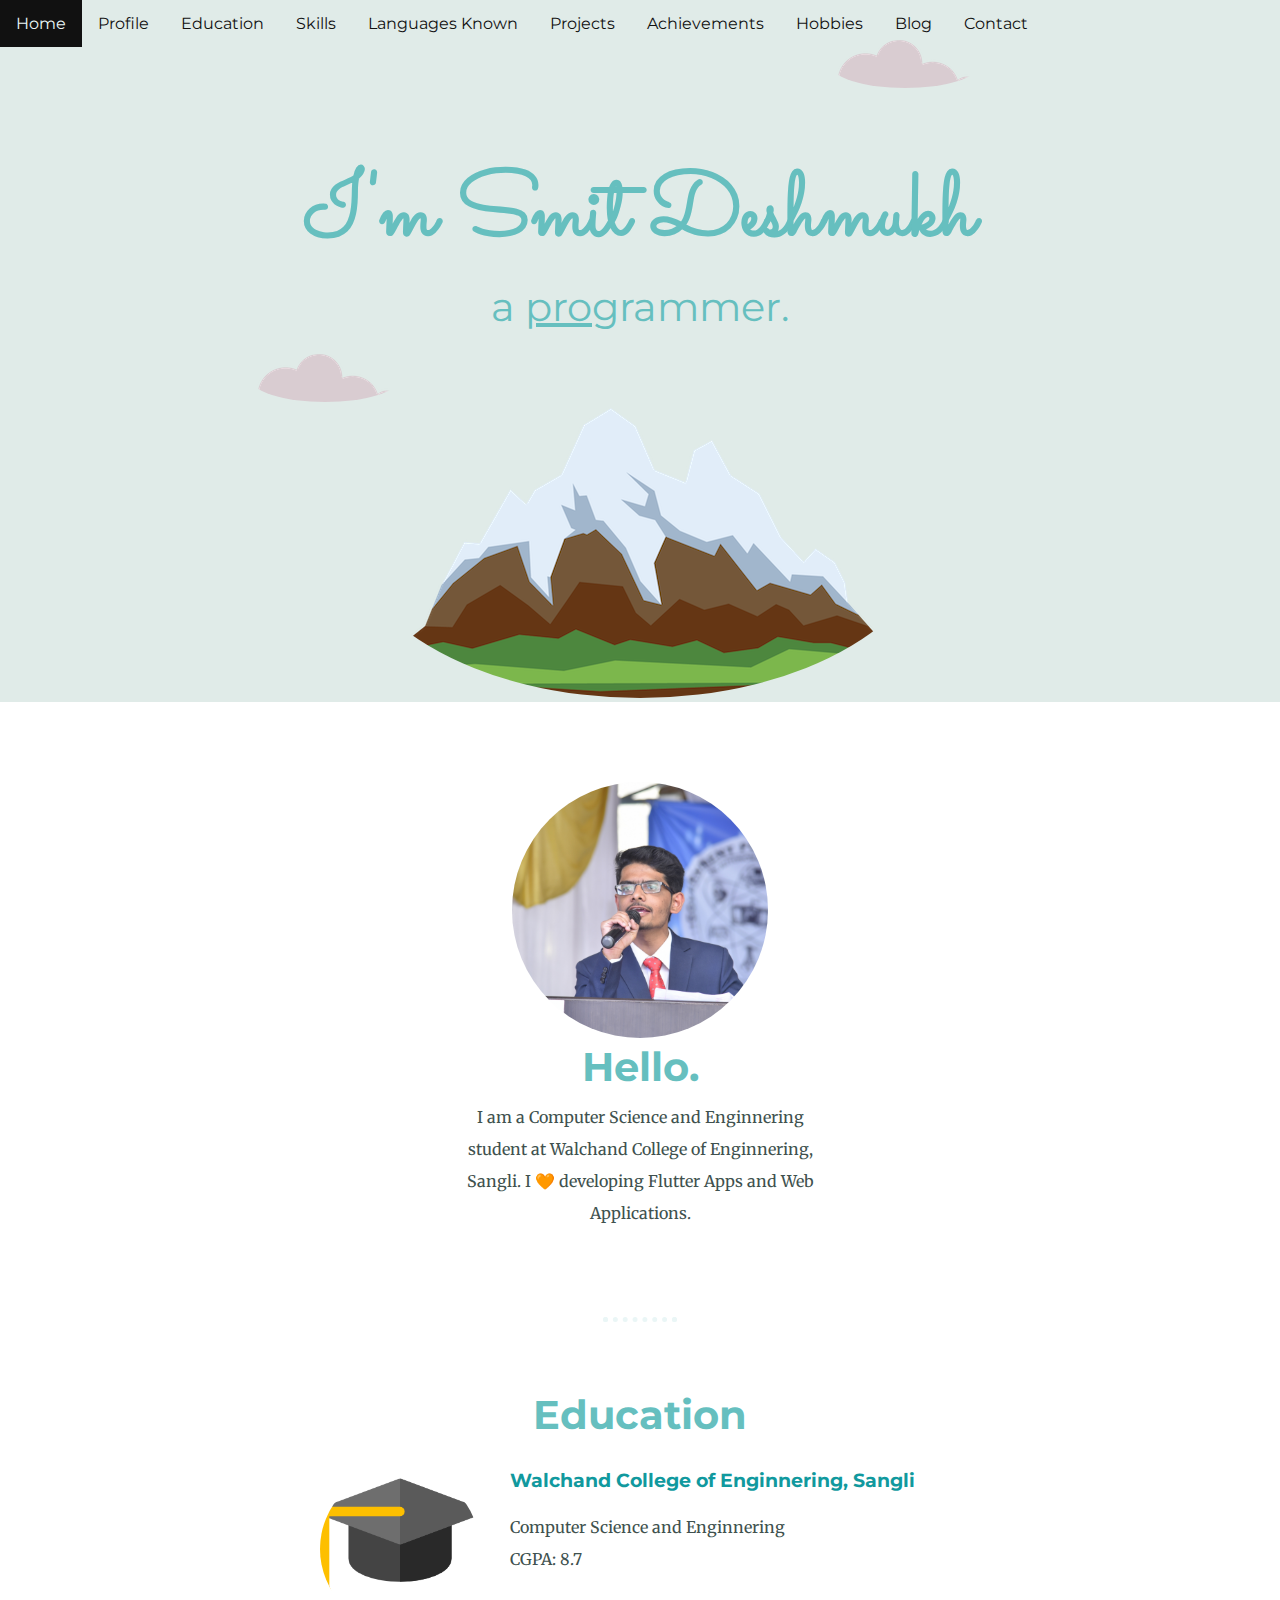
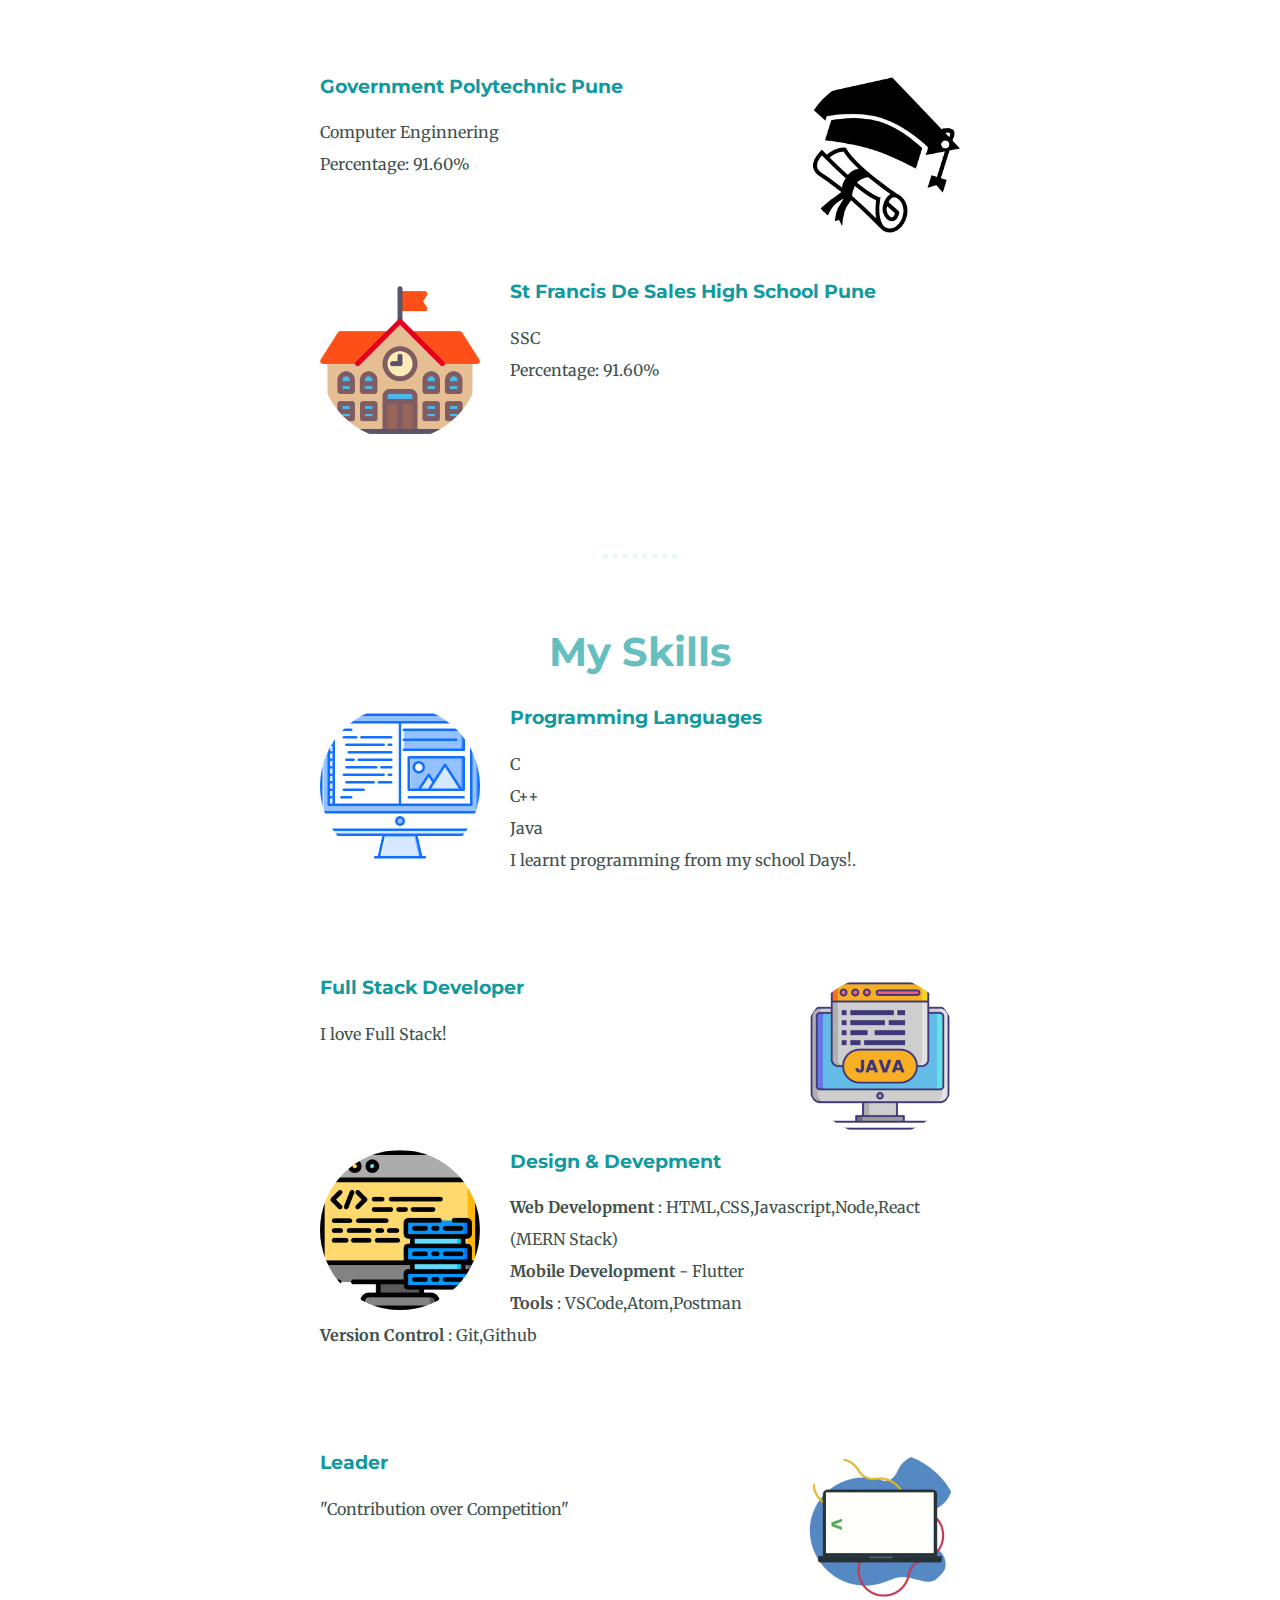
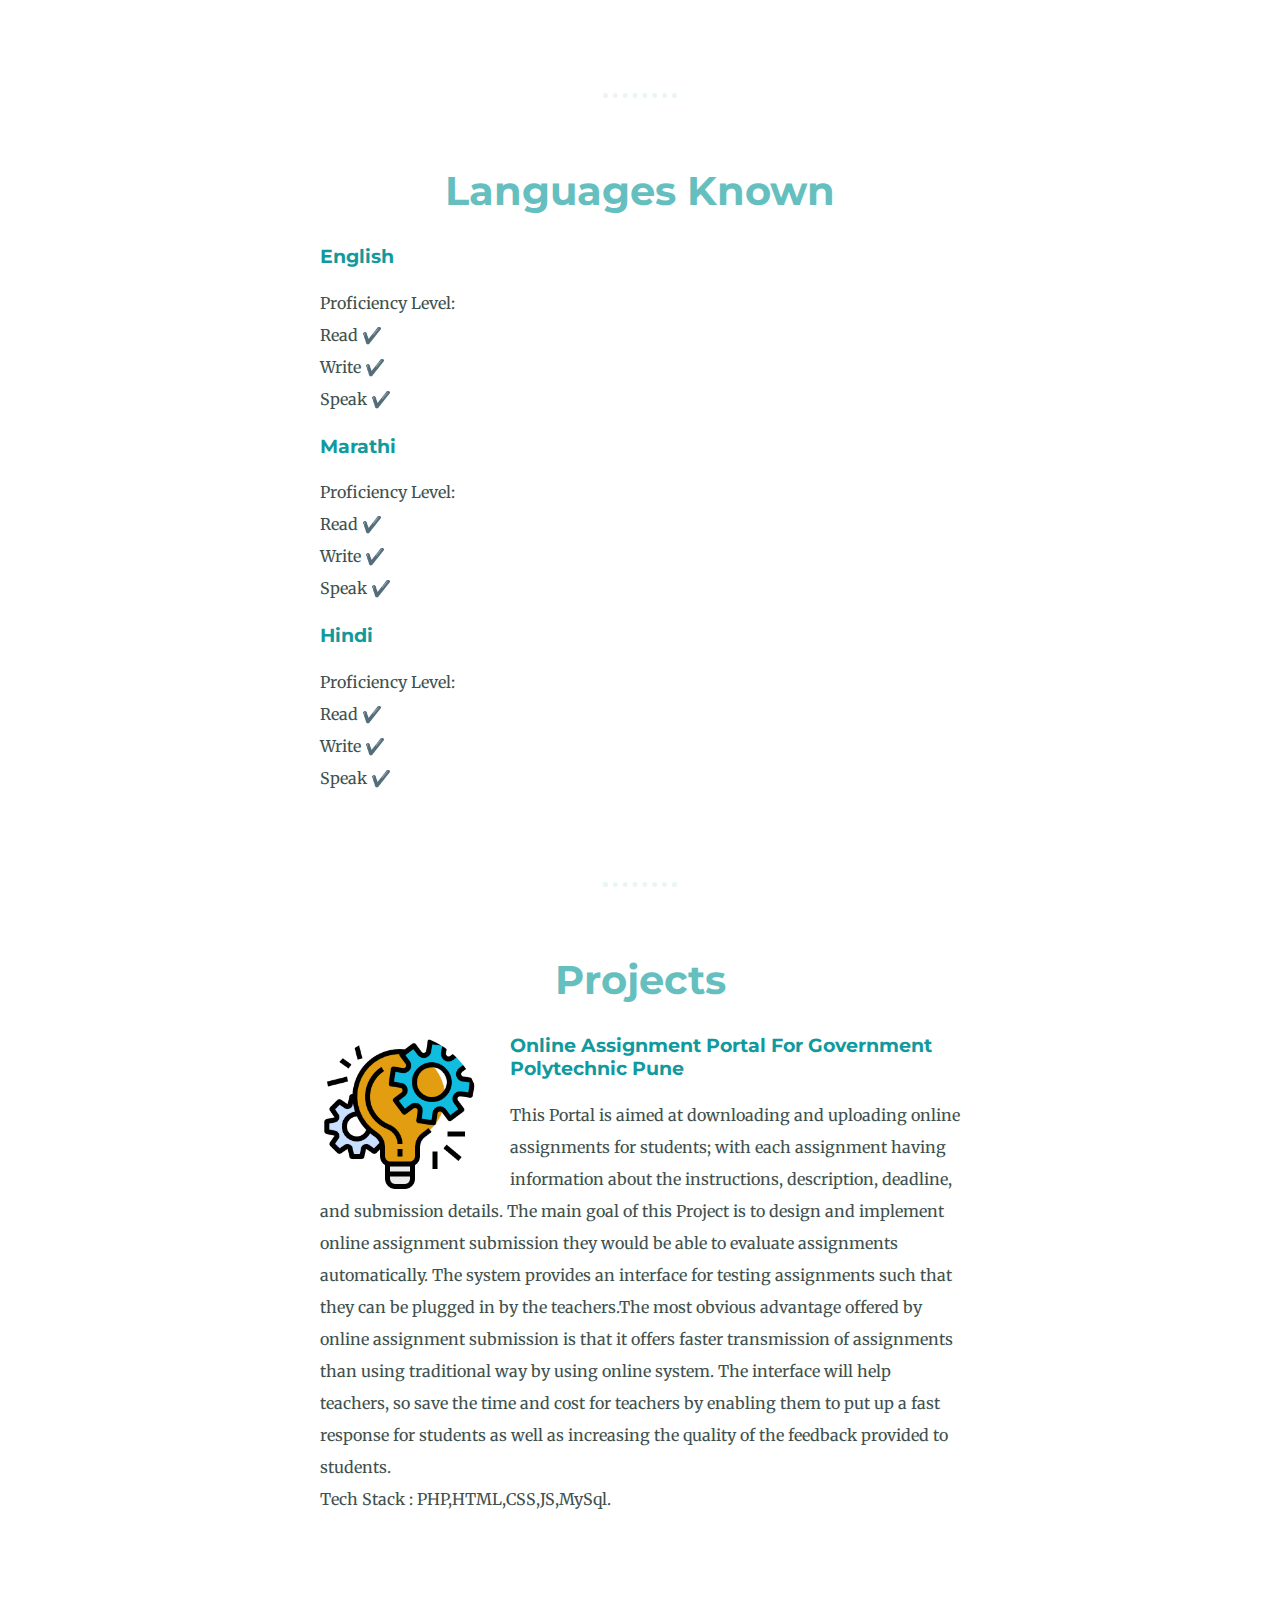
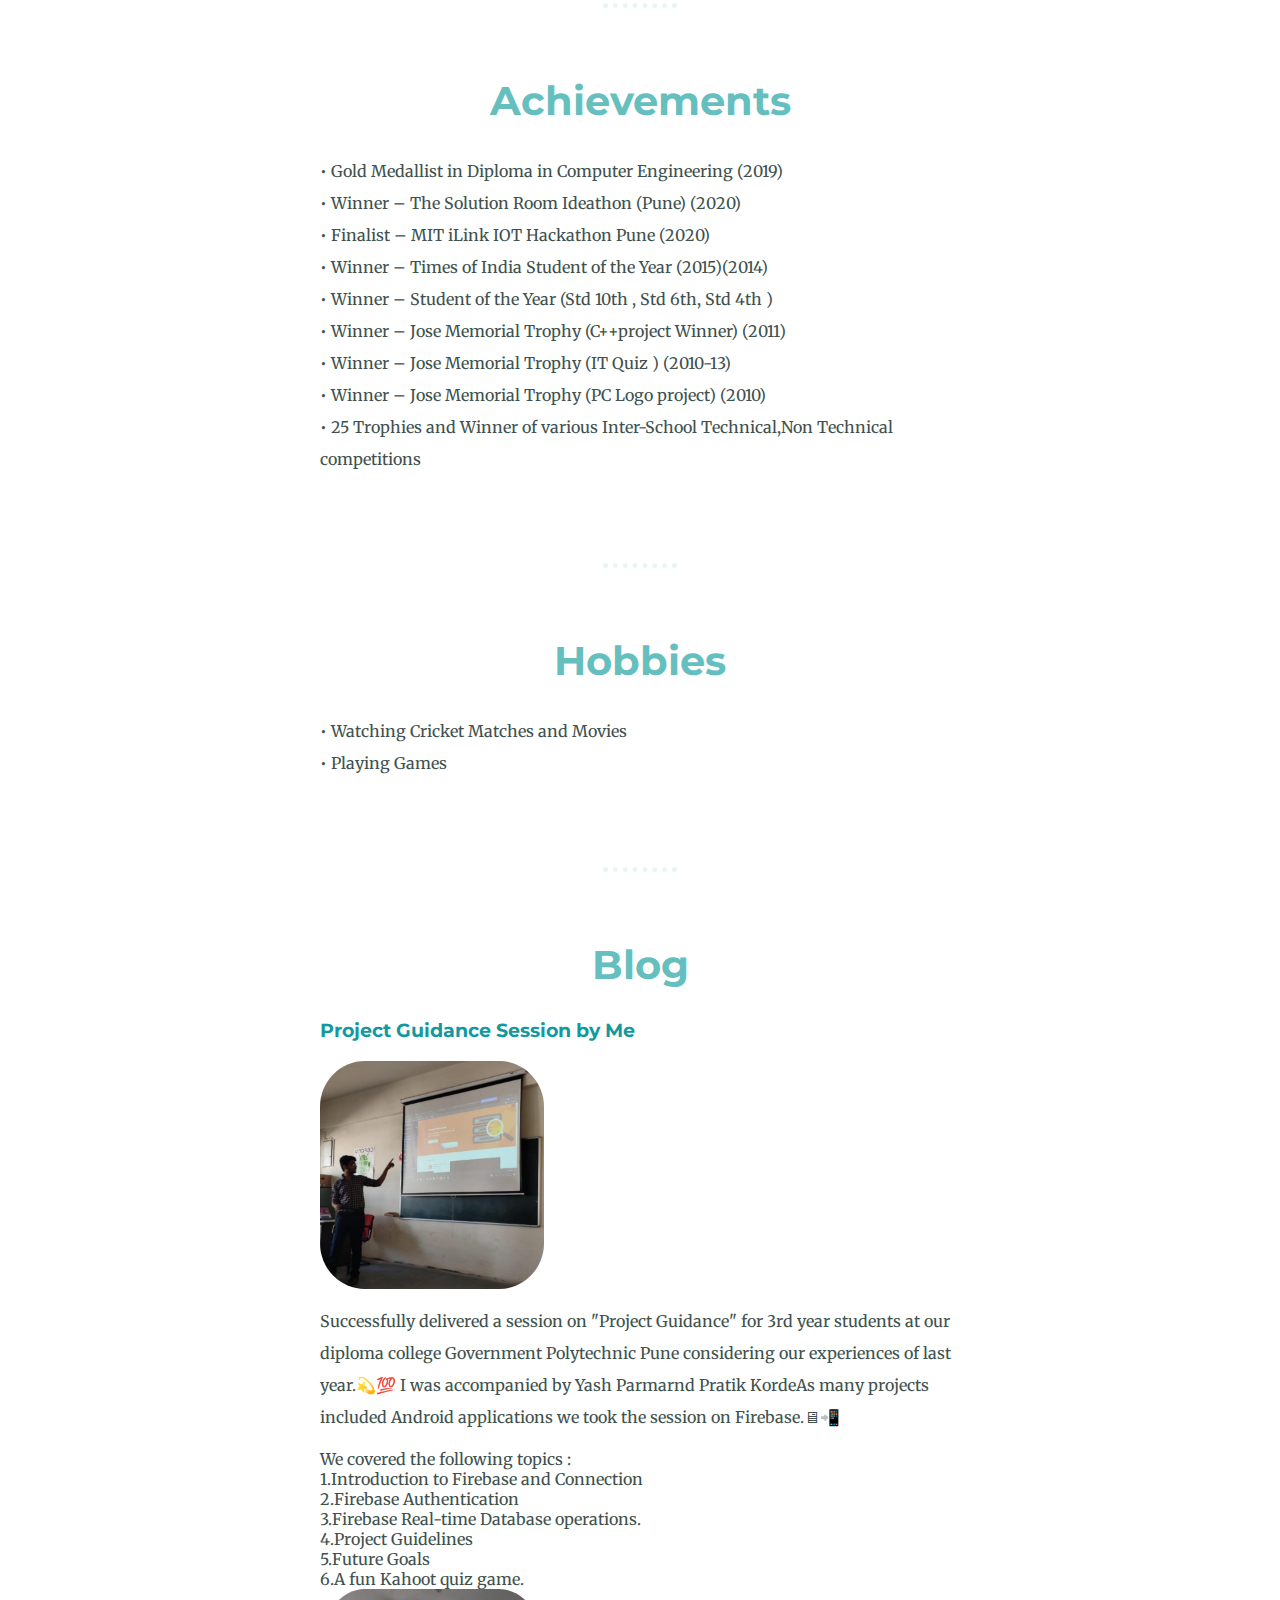
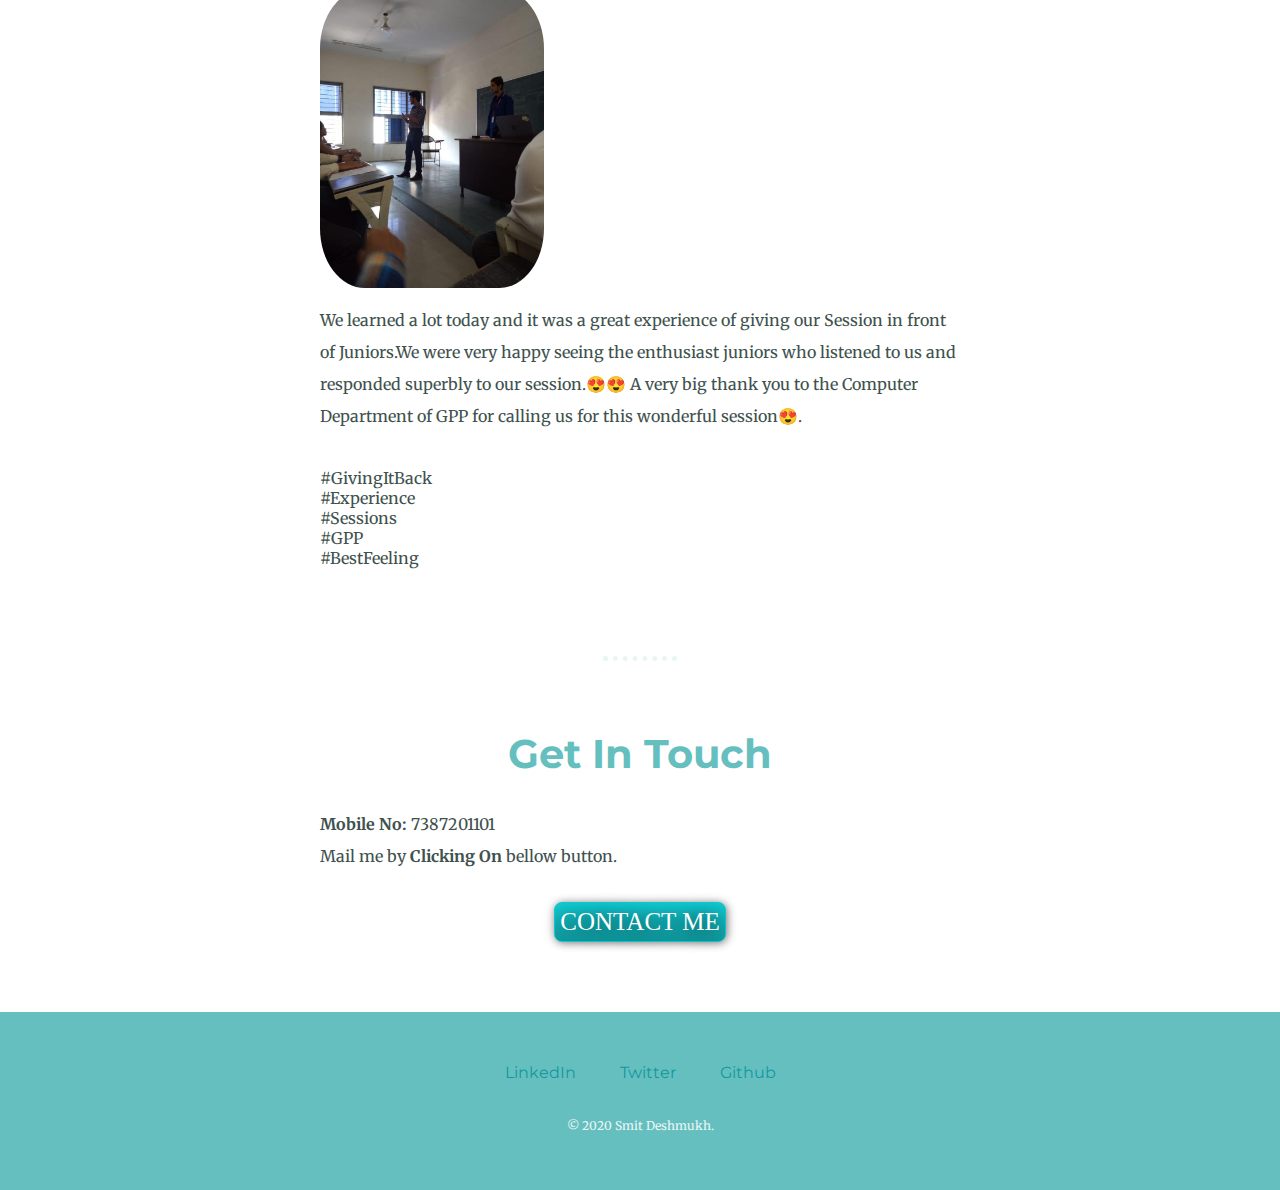
<file: PL3-Practical-No-10-12/index.html>
<!DOCTYPE html>
<html lang="en">

<head>
  <meta charset="UTF-8" />
  <meta name="viewport" content="width=device-width, initial-scale=1.0" />
  <title>Smit's Portfolio</title>
  <link rel="stylesheet" href="css/styles.css" />
  <link rel="shortcut icon" href="favicon.ico" type="image/x-icon" />
  <link
    href="https://fonts.googleapis.com/css2?family=Merriweather:ital,wght@0,300;0,400;0,700;0,900;1,300;1,400;1,700;1,900&family=Montserrat:ital,wght@0,100;0,200;0,300;0,400;0,500;0,600;0,700;0,800;0,900;1,100;1,200;1,300;1,400;1,500;1,600;1,700;1,800;1,900&family=Sacramento&display=swap"
    rel="stylesheet" />
    <style type="text/css">
      
img {
  border-radius: 50%;
}
.bimg {
  border-radius: 20%;
  width: 35%;
  height: 35%;
  
}
    </style>
</head>

<body>
  <div class="container" id="home">
    <nav>
      <ul>
        <li><a href="#home">Home</a></li>
        <li><a href="#profile">Profile</a></li>
        <li><a href="#education">Education</a></li>
        <li><a href="#skills">Skills</a></li>
        <li><a href="#LanguagesKnown">Languages Known</a></li>
        <li><a href="#projects">Projects</a></li>
        <li><a href="#Achievements">Achievements</a></li>
        <li><a href="#Hobbies">Hobbies</a></li>
        <li><a href="#Blog">Blog</a></li>
        <li><a href="#contact-me">Contact</a></li>
      </ul>
    </nav>
    <img class="top-cloud" src="images/cloud.png" alt="cloud-img" />
    <h1>I'm Smit Deshmukh</h1>
    <h2 class="work">a <span class="pro">pro</span>grammer.</h2>
    <img class="bottom-cloud" src="images/cloud.png" alt="cloud-img" />
    <img src="images/mountain.png" alt="mountain-img" />
  </div>

  <!-- Profile Section -->
  <section id="profile">
    <img src="images/profile.jpg" alt="Smit-profile-picture" width="20%"  />
    <h2>Hello.</h2>
    <p class="intro">
      I am a Computer Science and Enginnering student at Walchand College of
      Enginnering, Sangli. I 🧡 developing Flutter Apps and Web Applications.
    </p>
  </section>
  <hr />

  <!-- Education Section  -->
  <section id="education" class="common">
    <h2>Education</h2>
    <div class="row">
      <img class="left-img" src="images/graduation-hat.png" alt="graduation-hat" />
      <h3>Walchand College of Enginnering, Sangli</h3>
      <p>
        Computer Science and Enginnering <br />
        CGPA: 8.7
      </p>
    </div>
    <div class="skill-row">
      <img class="right-img" src="images/graduation-hat-and-diploma.png" alt="graduation-hat-and-diploma" />
      <h3>Government Polytechnic Pune</h3>
      <p>
        Computer Enginnering <br />
        Percentage: 91.60%
      </p>
    </div>
    <div class="skill-row">
      <img class="left-img" src="images/school.png" alt="school" />
      <h3>St Francis De Sales High School Pune</h3>
      <p>
        SSC <br />
        Percentage: 91.60%
      </p>
    </div>
  </section>
  <hr />

  <!-- Skills Section -->
  <section id="skills" class="common">
    <h2>My Skills</h2>
    <div class="skill-row first-skill">
      <img class="left-img" src="images/programming.png" alt="programming" />
      <h3>Programming Languages</h3>
      <p>
        C <br />
        C++ <br />
         Java <br />
        I learnt programming from my school Days!.
      </p>
    </div>
    <div class="skill-row">
      <img class="right-img" src="images/java.png" alt="Java-picture" />
      <h3>Full Stack Developer</h3>
      <p>
        I love Full Stack!
      </p>
    </div>
    <div class="skill-row">
      <img class="left-img" src="images/design&development.png" alt="Design-and-development-picture" />
      <h3>Design & Devepment</h3>
      <p>
        <b>Web Development</b> : HTML,CSS,Javascript,Node,React (MERN Stack) <br>
 <b>Mobile Development</b> - Flutter<br>
 <b>Tools</b> : VSCode,Atom,Postman<br>
 <b>Version Control</b> : Git,Github<br>

      </p>
    </div>
    <div class="skill-row">
      <img class="right-img" src="images/coder.gif" alt="Coder-gif" />
      <h3>Leader</h3>
      <p>
        "Contribution over Competition"
      </p>
    </div>
  </section>
  <hr />

  <!-- Languages Known -->
  <section id="LanguagesKnown" class="common">
    <h2>Languages Known</h2>
    <div class="row">
      <h3>English</h3>
      <p>
        Proficiency Level: <br />
        Read ✔️ <br />
        Write ✔️ <br />
        Speak ✔️
      </p>
    </div>
    <div class="row">
      <h3>Marathi</h3>
      <p>
        Proficiency Level: <br />
        Read ✔️ <br />
        Write ✔️ <br />
        Speak ✔️
      </p>
    </div>
    <div class="row">
      <h3>Hindi</h3>
      <p>
        Proficiency Level: <br />
        Read ✔️ <br />
        Write ✔️ <br />
        Speak ✔️
      </p>
    </div>
  </section>
  <hr />

  <!-- Projects -->
  <section id="projects" class="common">
    <h2>Projects</h2>
    <div class="row">
      <img class="left-img" src="images/project-management.png" alt="project-management" />
      <h3>Online Assignment Portal For Government Polytechnic Pune</h3>
      <p>
        
This Portal is aimed at downloading and uploading online assignments for students; with each assignment having information about the instructions, description, deadline, and submission details. The main goal of this Project is to design and implement online assignment submission they would be able to evaluate assignments automatically.
The system provides an interface for testing assignments such that they can be plugged in by the teachers.The most obvious advantage offered by online assignment submission is that it offers faster transmission of assignments than using traditional way by using online system. The interface will help teachers, so save the time and cost for teachers by enabling them to put up a fast response for students as well as increasing the quality of the feedback provided to students. <br />
        Tech Stack : PHP,HTML,CSS,JS,MySql.
      </p>
    </div>
  </section>
  <hr />

  <!-- Achievements -->
  <section id="Achievements" class="common">
    <h2>Achievements</h2>
    <div class="row">
      <p>
        • Gold Medallist in Diploma in Computer Engineering (2019)<br />
  • Winner – The Solution Room Ideathon (Pune) (2020)<br />
• Finalist – MIT iLink IOT Hackathon Pune (2020)<br />
• Winner – Times of India Student of the Year (2015)(2014)<br />
• Winner – Student of the Year (Std 10th , Std 6th, Std 4th )<br />
• Winner – Jose Memorial Trophy (C++project Winner) (2011)<br />
• Winner – Jose Memorial Trophy (IT Quiz ) (2010-13)<br />
• Winner – Jose Memorial Trophy (PC Logo project) (2010)<br />
• 25 Trophies and Winner of various Inter-School Technical,Non
Technical competitions<br />
      </p>
    </div>
  </section>
  <hr />

  <!-- Hobbies/Interests -->
  <section id="Hobbies" class="common">
    <h2>Hobbies</h2>
    <div class="row">
      <p>
        • Watching Cricket Matches and Movies <br />
        • Playing Games <br />
      </p>
    </div>
  </section>
  <hr />

  <!-- Blog -->
  <section id="Blog" class="common">
    <h2>Blog</h2>
    <div class="row">
      <h3>Project Guidance Session by Me</h3>

      <img class="bimg" src="images/img1.jfif" alt="img1" align="center" /> <br />
      <p>Successfully delivered a session on "Project Guidance" for 3rd year students at our diploma college Government Polytechnic Pune considering our experiences of last year.💫💯
I was accompanied by Yash Parmarnd Pratik KordeAs many projects included Android applications we took the session on Firebase.🖥📲 </p>
We covered the following topics :<br>
1.Introduction to Firebase and Connection<br>
2.Firebase Authentication<br>
3.Firebase Real-time Database operations.<br>
4.Project Guidelines<br>
5.Future Goals<br>
6.A fun Kahoot quiz game.<br>
<img class="bimg" src="images/img2.jfif" alt="img2" align="center" /> <br />
<p>We learned a lot today and it was a great experience of giving our Session in front of Juniors.We were very happy seeing the enthusiast juniors who listened to us and responded superbly to our session.😍😍
A very big thank you to the Computer Department of GPP for calling us for this wonderful session😍.</p><br>
#GivingItBack<br>
#Experience<br>
#Sessions<br>
#GPP<br>
#BestFeeling<br>
      
      
    </div>
  </section>
  <hr />

  <!-- contact-me -->
  <section id="contact-me" class="common">
    <h2>Get In Touch</h2>
    <div class="row">
      <p>
        <strong>Mobile No:</strong> 7387201101 <br />
        Mail me by <strong>Clicking On</strong> bellow button.
      </p>
    </div>
    <a class="btn" href="mailto:smitdeshmukh58@gmail.com" target="blank">CONTACT ME</a>
  </section>

  <div class="bottom-container">
    <a class="footer-link" href="https://www.linkedin.com/in/smit-deshmukh-100410175/" target="_blank">LinkedIn</a>
    <a class="footer-link" href="https://twitter.com/DeshmukhSmit" target="_blank">Twitter</a>
    <a class="footer-link" href="https://github.com/SmitDeshmukh" target="_blank">Github</a>
    <p class="copy-right-text">© 2020 Smit Deshmukh.</p>
  </div>
</body>

</html>
</file>
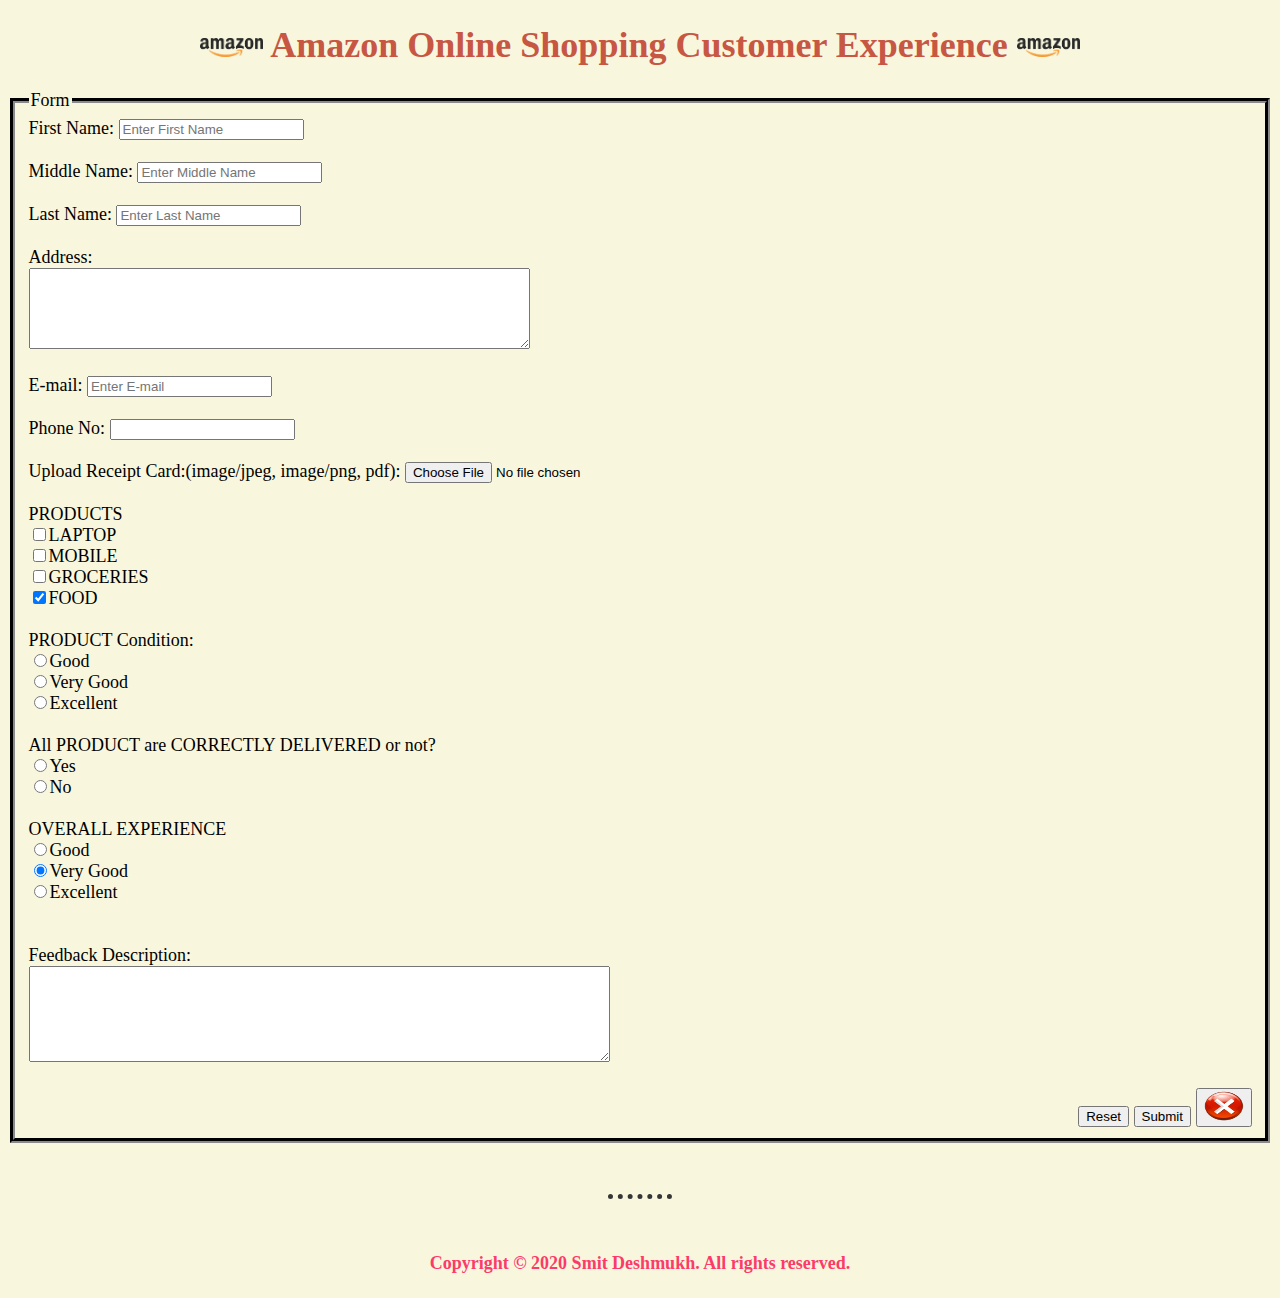
<file: PL3-Practical-No-9/index.html>
<!DOCTYPE html>
<html lang="en">
  <head>
    <meta charset="UTF-8" />
    <meta name="viewport" content="width=device-width, initial-scale=1.0" />
    <title>Amazon Online Shopping Customer Experience</title>
    <link rel="stylesheet" href="style.css" />
    <style>
      h1 {
        color: #c75643;
      }
    </style>
  </head>

  <body style="background-color: #f8f7de">
    <header>
     
      <h1 style="text-align: center">
       <img
              src="img/img.png"
              alt="cancel"
              width="5%"
            />
          Amazon Online Shopping Customer Experience
<img
              src="img/img.png"
              alt="cancel"
              width="5%"
            />
        </h1>
    </header>
    <fieldset>
      <legend>Form</legend>
      <form action="#" method="get">
        <label>First Name: </label>
        <input
          type="text"
          name="firstName"
          required
          placeholder="Enter First Name"
        />
        <br />
        <br />
        <label>Middle Name: </label>
        <input
          type="text"
          name="middleName"
          required
          placeholder="Enter Middle Name"
        />
        <br />
        <br />
        <label>Last Name: </label>
        <input type="text" name="lastName" placeholder="Enter Last Name" />
        <br />
        <br />
        <label>Address: </label><br />
        <textarea name="address" id="address" cols="60" rows="5"></textarea>
        <br />
        <br />
        <label>E-mail: </label>
        <input
          type="email"
          name="firstName"
          required
          placeholder="Enter E-mail"
        />
        <br />
        <br />
        <label>Phone No: </label>
        <input type="tel" name="phone" id="phone" />
        <br />
        <br />
        <label>Upload Receipt Card:(image/jpeg, image/png, pdf): </label>
        <input
          type="file"
          accept="image/jpeg,image/gif,image/png,application/pdf,image/x-eps"
        />
        <br />
        <br />
        <label>PRODUCTS </label><br />
        <input
          type="checkbox"
          name="LAPTOP"
        />LAPTOP <br />
        <input
          type="checkbox"
          name="MOBILE"
        />MOBILE <br />
        <input type="checkbox" name="GROCERIES" />GROCERIES <br />
        <input type="checkbox" name="FOOD" checked />FOOD <br />
       
        <br />
        <label>PRODUCT Condition: </label> <br />
        <input type="radio" name="PRODUCTCondition" />Good <br />
        <input type="radio" name="PRODUCTbCondition" />Very Good <br />
        <input type="radio" name="PRODUCTCondition" />Excellent <br />
        <br />
        <label>All PRODUCT are CORRECTLY DELIVERED or not? </label> <br />
        <input type="radio" name="worked" />Yes <br />
        <input type="radio" name="worked" />No <br />
        <br />
        <label>OVERALL EXPERIENCE </label> <br />
        <input type="radio" name="EXPERIENCE" />Good <br />
        <input type="radio" name="EXPERIENCE" checked />Very Good <br />
        <input type="radio" name="EXPERIENCE" />Excellent <br />
        <br />
        <br />
        <label>Feedback Description: </label><br />
        <textarea name="address" id="Description" cols="70" rows="6"></textarea>
        <br />
        <br />
        <div class="btn">
          <input type="reset" value="Reset" />
          <button onclick='alert("Feedback Submitted Successfully!")'>
            Submit
          </button>
          <button>
            <img
              src="img/cancel-icon.png"
              alt="cancel"
              height="30"
              width="40"
            />
          </button>
        </div>
      </form>
    </fieldset>
    <br />
    <br />
    <hr />
    <br />
    <footer>
      <h4 id="footer">Copyright © 2020 Smit Deshmukh. All rights reserved.</h4>
    </footer>
  </body>
</html>
</file>
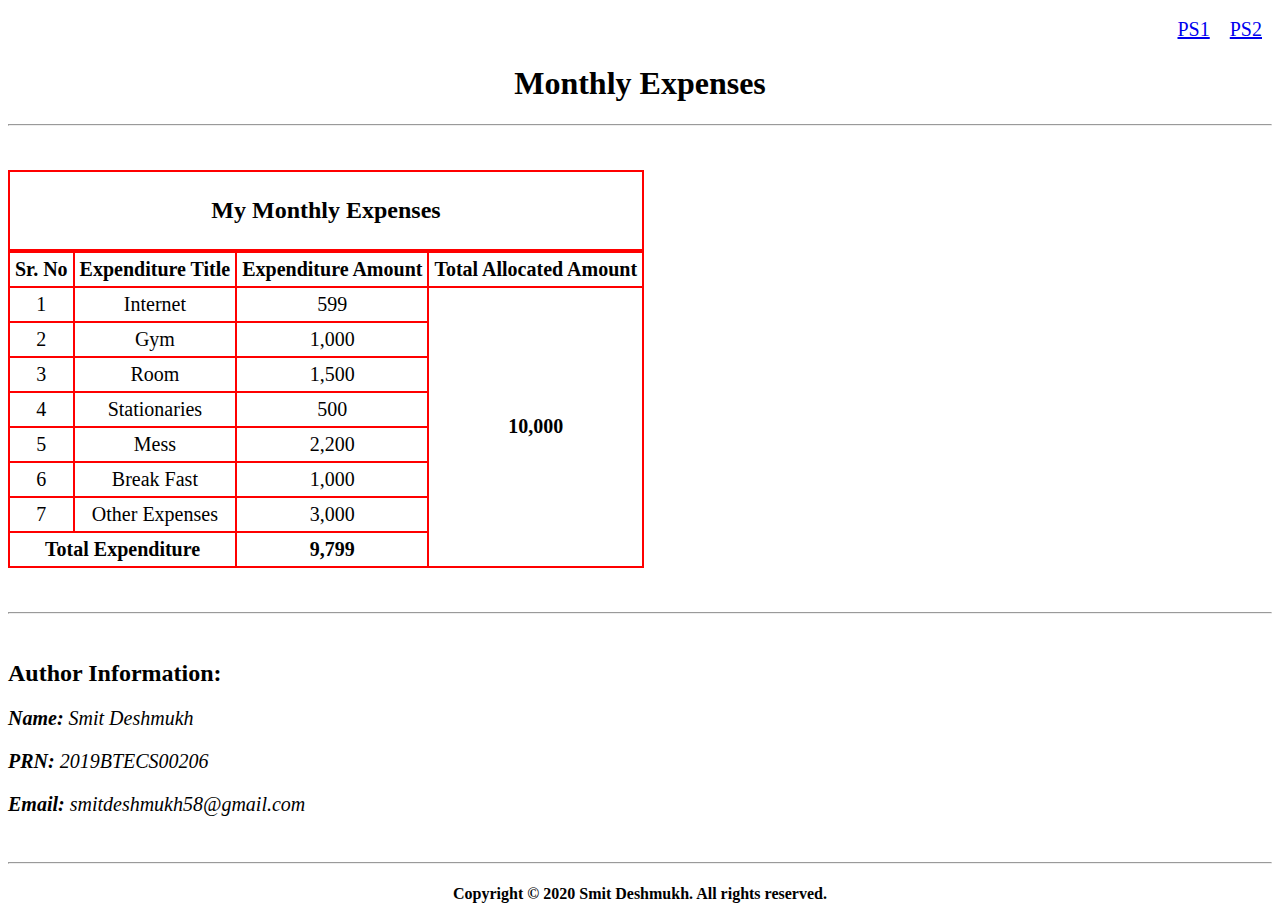
<file: PL3-Practical-No-9/7CPS3/index.html>
<!DOCTYPE html>
<html lang="en">

<head>
    <meta charset="UTF-8">
    <meta name="viewport" content="width=device-width, initial-scale=1.0">
    <title>Monthly Expenses</title>
    <style>
        nav ul {
            list-style-type: none;
            margin: 0;
            padding: 0;
        }

        nav li {
            display: inline;
            padding: 10px;
            float: right;
        }

        a,
        p,
        strong,
        th,
        td {
            font-size: 20px;
        }

        table,
        caption,
        th,
        td {
            border: 2px solid red;
            border-collapse: collapse;
            text-align: center;
            padding: 5px;
        }
    </style>
</head>

<body>
    <header>
        <nav>
            <ul>
                <li>
                    <a href="/PS2/index.html" target="_blank">PS2</a>
                </li>
                <li>
                    <a href="/PS1/index.html" target="_blank">PS1</a>
                </li>
            </ul>
        </nav>
        <br><br>
        <h1 style="text-align: center;">Monthly Expenses</h1>
    </header>
    <hr>
    <br>
    <br>
    <section>
        <table>
            <caption>
                <h2>My Monthly Expenses</h2>
            </caption>
            <thead>
                <tr>
                    <th>Sr. No</th>
                    <th>Expenditure Title</th>
                    <th>Expenditure Amount</th>
                    <th>Total Allocated Amount</th>
                </tr>
            </thead>
            <tbody>
                <tr>
                    <td>1</td>
                    <td>Internet</td>
                    <td>599</td>
                    <td rowspan="8"><strong>10,000</strong></td>
                </tr>
                <tr>
                    <td>2</td>
                    <td>Gym</td>
                    <td>1,000</td>
                </tr>
                <tr>
                    <td>3</td>
                    <td>Room</td>
                    <td>1,500</td>
                </tr>
                <tr>
                    <td>4</td>
                    <td>Stationaries</td>
                    <td>500</td>
                </tr>
                <tr>
                    <td>5</td>
                    <td>Mess</td>
                    <td>2,200</td>
                </tr>
                <tr>
                    <td>6</td>
                    <td>Break Fast</td>
                    <td>1,000</td>
                </tr>
                <tr>
                    <td>7</td>
                    <td>Other Expenses</td>
                    <td>3,000</td>
                </tr>
                <tr>
                    <td colspan="2"><strong>Total Expenditure</strong></td>
                    <td><strong>9,799</strong></td>
                </tr>
            </tbody>
        </table>
    </section>
    <br>
    <br>
    <hr>
    <br>
    <section>
        <h2>Author Information:</h2>
        <address>
            <p><strong>Name: </strong>Smit Deshmukh</p>
            <p><strong>PRN: </strong>2019BTECS00206</p>
            <p><strong>Email: </strong>smitdeshmukh58@gmail.com</p>
        </address>
    </section>
    <br>
    <hr>
    <footer>
        <h4 style="text-align: center">
            Copyright © 2020 Smit Deshmukh. All rights reserved.
        </h4>
    </footer>
</body>

</html>
</file>
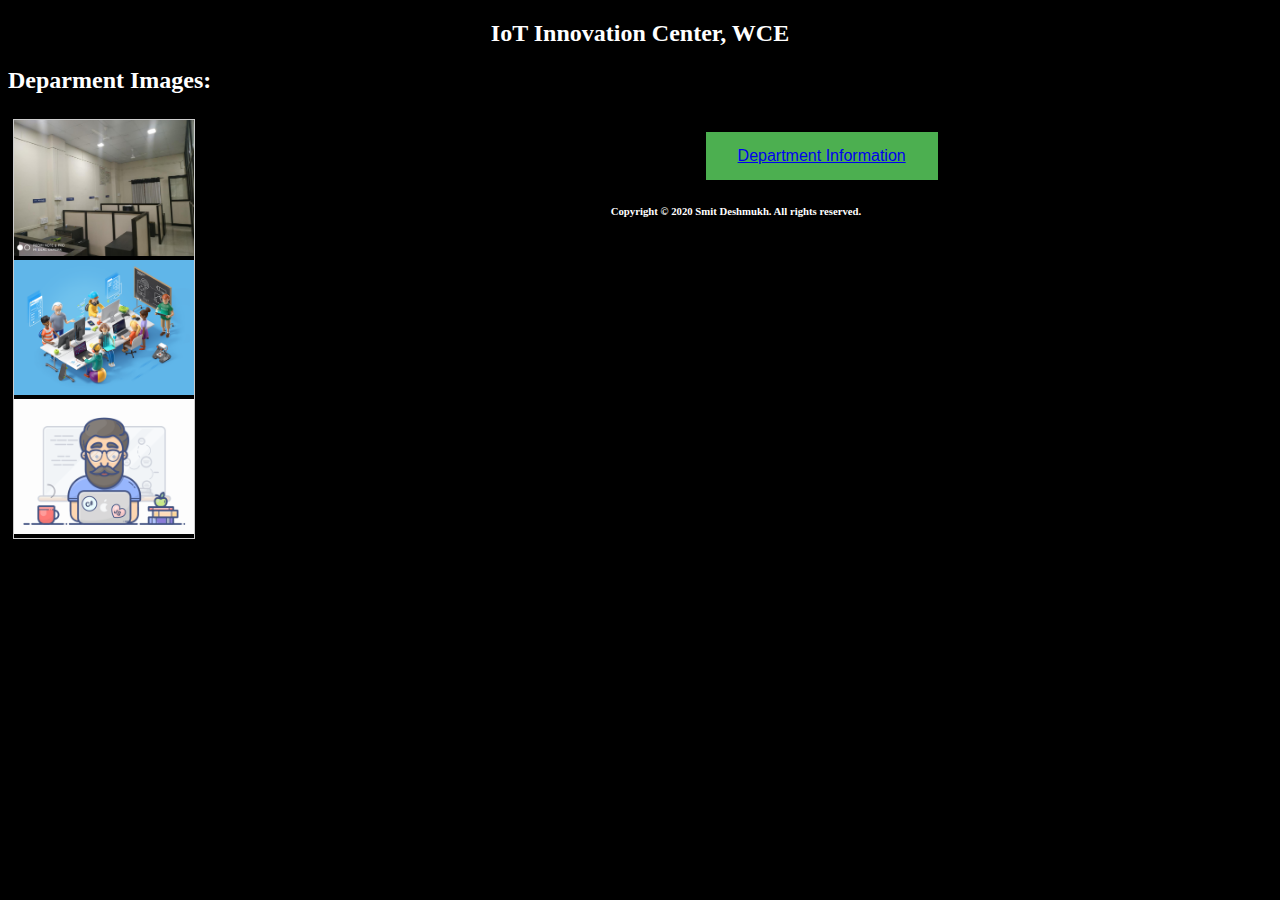
<file: PL3-Practical-No-8/department_images.html>
<!DOCTYPE html>
<html lang="en">

<head>
    <meta charset="UTF-8">
    <meta name="viewport" content="width=device-width, initial-scale=1.0">
    <title>Department Images</title>
    <style>
body {
  
  background-color: black;
  color: white;
}
button{
            background-color: #4CAF50; /* Green */
              border: none;
              color: white;
              padding: 15px 32px;
              margin-left:40%;
              text-align: center;
              text-decoration: none;
              display: inline-block;
              font-size: 16px;
            

        }
        div.gallery {
  margin: 5px;
  border: 1px solid #ccc;
  float: left;
  width: 180px;
}

div.gallery:hover {
  border: 1px solid #777;
  width: 20%;
  height: auto;
  align-self: center;
}

div.gallery img {
  width: 100%;
  height: auto;
}

</style>
</head>

<body>
    <header>
        <center>
            <h2>IoT Innovation Center, WCE</h2>
        </center>
    </header>

    <!-- Deparment Images -->
    <section>
        <h2>Deparment Images:</h2>
        <div class="gallery">
        <img src="img/1.png" alt="1"><br>
        <img src="img/2.png" alt="2"><br>
        <img src="img/3.gif" alt="3"><br>
        </div>
    </section>

    <br><button><a href="department_info.html">Department Information</a><br></button>
    
    

    <footer>
        <center>
            <h6>Copyright © 2020 Smit Deshmukh. All rights reserved.</h6>
        </center>
    </footer>
</body>

</html>
</file>
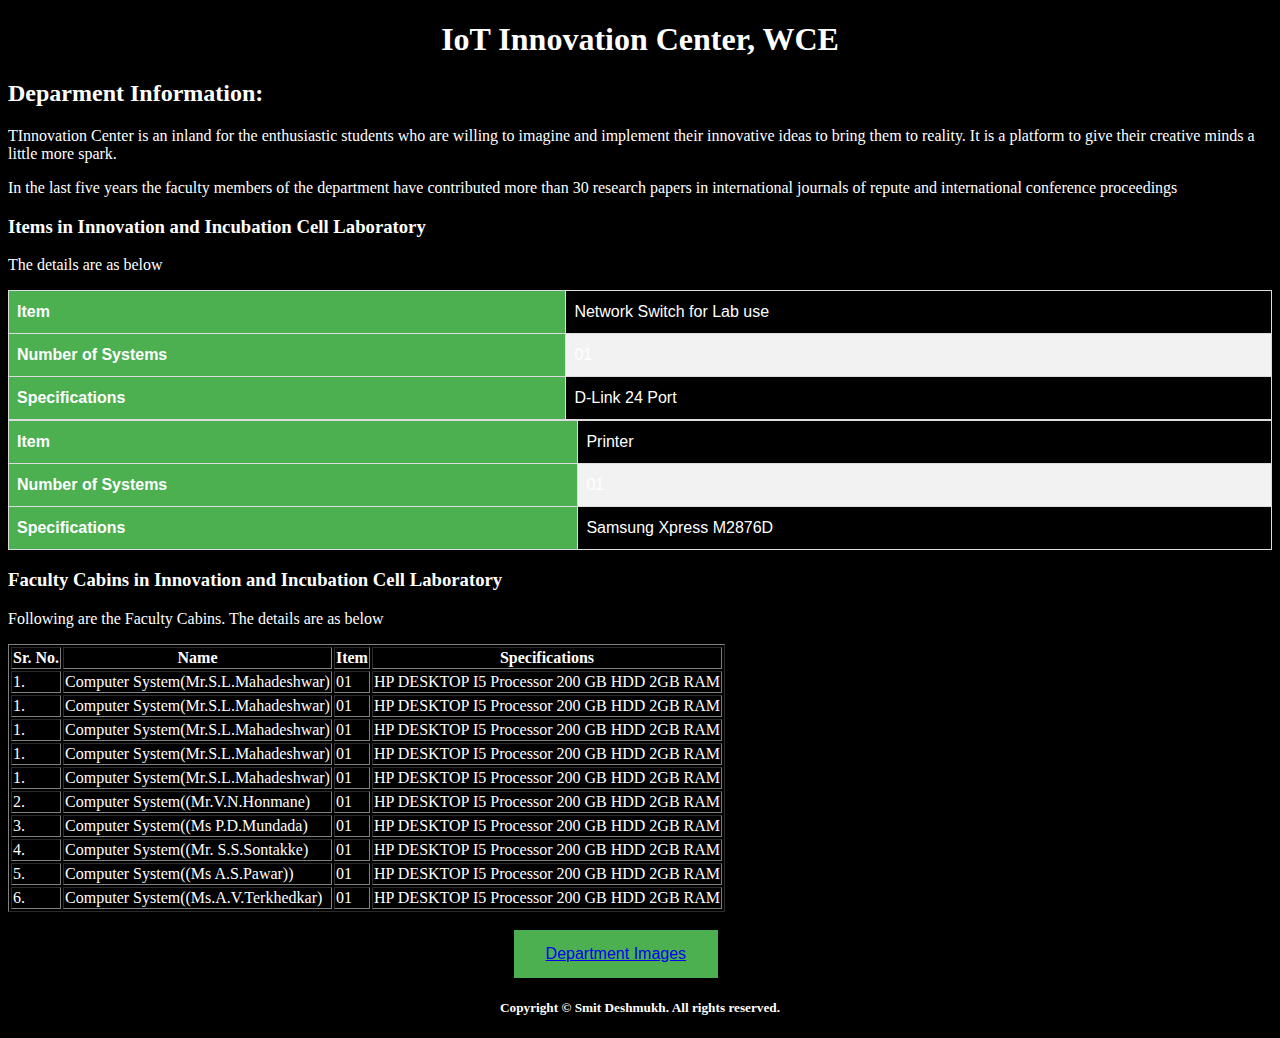
<file: PL3-Practical-No-8/department_info.html>
<!DOCTYPE html>
<html lang="en">

<head>
    <meta charset="UTF-8">
    <meta name="viewport" content="width=device-width, initial-scale=1.0">
    <title>IoT Innovation Center, WCE</title>
    <link rel="stylesheet" href="style.css" />
    <style type="text/css">
    	body {
  
  background-color: black;
  color: white;
}
button{
            background-color: #4CAF50; /* Green */
              border: none;
              color: white;
              padding: 15px 32px;
              margin-left:40%;
              text-align: center;
              text-decoration: none;
              display: inline-block;
              font-size: 16px;
            

        }
a:hover {
  color: #a20a0a;
}

#footer {
  color: #a20a0a;
  text-align: center;
}

.border {
  border-style: none;
  border-top-style: dotted;
  border-color: #363636;
  border-width: 5px;
  width: 5%;
}
#sys {
  font-family: Arial, Helvetica, sans-serif;
  border-collapse: collapse;
  width: 100%;
}

#sys td, #sys th {
  border: 1px solid #ddd;
  padding: 8px;
}

#sys tr:nth-child(even){background-color: #f2f2f2;}

#sys tr:hover {background-color: #ddd; color: blue;}

#sys th {
  padding-top: 12px;
  padding-bottom: 12px;
  text-align: left;
  background-color: #4CAF50;
  color: white;
}
    </style>
<head>

<body>
    <!-- Page Header  -->
    <header>
        <center>
            <h1>IoT Innovation Center, WCE</h1>
        </center>
    </header>

    <!-- Deparment Information -->
    <section>
        <h2>Deparment Information:</h2>
        <p>TInnovation Center is an inland for the enthusiastic students who are willing to imagine and implement their innovative ideas to bring them to reality. It is a platform to give their creative minds a little more spark.</p>
         <p>In the last five years the faculty members of the department have contributed more than 30 research papers in
            international journals of repute and international conference proceedings</p>

        <h3>Items in Innovation and Incubation Cell Laboratory</h3>
        <p>The details are as below</p>
        <table border="1" id="sys">
            <tr>
                <th>Item</th>
                <td>Network Switch for Lab use</td>
            </tr>
            <tr>
                <th>Number of Systems</th>
                <td>01</td>
            </tr>
            <tr>
                <th>Specifications</th>
                <td>D-Link 24 Port</td>
            </tr>
            
        </table>

        <table border="1" id="sys">
            <tr>
                <th>Item</th>
                <td>Printer </td>
            </tr>
            <tr>
                <th>Number of Systems</th>
                <td>01</td>
            </tr>
            <tr>
                <th>Specifications</th>
                <td>Samsung Xpress M2876D </td>
            </tr>
            
            
        </table >
        <h3>Faculty Cabins in Innovation and Incubation Cell Laboratory</h3>
        <p>Following are the Faculty Cabins. The details are as below</p>
        <table border="1">
            <tr>
                <th>Sr. No.</th>
                <th>Name</th>
                <th>Item</th>
                <th>Specifications</th>
            </tr>
            <tr>
                <td>1.</td>
                <td>Computer System(Mr.S.L.Mahadeshwar)</td>
                <td>01</td>
                <td>HP DESKTOP I5 Processor 200 GB HDD 2GB RAM</td>
            </tr>
            
            <tr>
                <td>1.</td>
                <td>Computer System(Mr.S.L.Mahadeshwar)</td>
                <td>01</td>
                <td>HP DESKTOP I5 Processor 200 GB HDD 2GB RAM</td>
            </tr>

            <tr>
                <td>1.</td>
                <td>Computer System(Mr.S.L.Mahadeshwar)</td>
                <td>01</td>
                <td>HP DESKTOP I5 Processor 200 GB HDD 2GB RAM</td>
            </tr>

            <tr>
                <td>1.</td>
                <td>Computer System(Mr.S.L.Mahadeshwar)</td>
                <td>01</td>
                <td>HP DESKTOP I5 Processor 200 GB HDD 2GB RAM</td>
            </tr>

            <tr>
                <td>1.</td>
                <td>Computer System(Mr.S.L.Mahadeshwar)</td>
                <td>01</td>
                <td>HP DESKTOP I5 Processor 200 GB HDD 2GB RAM</td>
            </tr>

            <tr>
                <td>2.</td>
                <td>Computer System((Mr.V.N.Honmane)</td>
                <td>01</td>
                <td>HP DESKTOP I5 Processor 200 GB HDD 2GB RAM</td>
            </tr>

            <tr>
                <td>3.</td>
                <td>Computer System((Ms P.D.Mundada)</td>
                <td>01</td>
                <td>HP DESKTOP I5 Processor 200 GB HDD 2GB RAM</td>
            </tr>

            <tr>
                <td>4.</td>
                <td>Computer System((Mr. S.S.Sontakke)</td>
                <td>01</td>
                <td>HP DESKTOP I5 Processor 200 GB HDD 2GB RAM</td>
            </tr>

            <tr>
                <td>5.</td>
                <td>Computer System((Ms A.S.Pawar))</td>
                <td>01</td>
                <td>HP DESKTOP I5 Processor 200 GB HDD 2GB RAM</td>
            </tr>

            <tr>
                <td>6.</td>
                <td>Computer System((Ms.A.V.Terkhedkar)</td>
                <td>01</td>
                <td>HP DESKTOP I5 Processor 200 GB HDD 2GB RAM</td>
            </tr>

        </table>

        
    </section>

    <br>
    <button>  <a href="department_images.html">Department Images</a></button>
   <br>
    

    <footer>
        <center>
            <h5>Copyright © Smit Deshmukh. All rights reserved.</h5>
        </center>
    </footer>
</body>

</html>
</file>
<file: PL3-Practical-No-10-12/css/styles.css>
body {
  color: #40514e;
  font-family: "Merriweather", serif;
  margin: 0;
  text-align: center;
}

/* navbar */
nav {
  position: -webkit-sticky;
  position: fixed;
  top: 0;
  width: 100%;
}
ul {
  list-style-type: none;
  margin: 0;
  padding: 0;
  overflow: hidden;
  background-color: #e0ebe8;
}

li {
  float: left;
}

li a {
  display: block;
  color: #111;
  text-align: center;
  padding: 14px 16px;
  text-decoration: none;
  margin: 0;
}

li a:hover {
  background-color: #111;
}

h1 {
  color: #66bfbf;
  font-family: "Sacramento", cursive;
  font-size: 5.625rem;
  margin: 50px auto 0 auto;
}

h2 {
  color: #66bfbf;
  font-family: "Montserrat", sans-serif;
  font-size: 2.5rem;
  padding-bottom: 10px;
  margin: 0;
}

h3 {
  color: #11999e;
  font-family: "Montserrat", sans-serif;
}

p {
  line-height: 2;
}

hr {
  border: dotted #eaf6f6 5px;
  border-bottom: none;
  width: 5%;
}

a {
  color: #11999e;
  font-family: "Montserrat", sans-serif;
  text-decoration: none;
  margin: 10px 20px;
}

a:hover {
  color: #eaf6f6;
}

.work {
  font-weight: normal;
}

.container {
  background-color: #e0ebe8;
  padding-top: 100px;
  position: relative;
}

#profile {
  padding: 80px 0;
}

.common {
  padding: 60px 0;
}

.bottom-container {
  background-color: #66bfbf;
  padding: 50px 0 20px;
}

.pro {
  text-decoration: underline;
}

.intro {
  margin: auto;
  width: 30%;
}

.top-cloud {
  position: absolute;
  right: 300px;
  top: 40px;
}

.bottom-cloud {
  position: absolute;
  left: 250px;
  bottom: 300px;
}

.row {
  margin: 20px auto;
  text-align: left;
  width: 50%;
}

#skills .first-skill {
  margin: 20px auto;
}

.skill-row {
  margin: 100px auto;
  text-align: left;
  width: 50%;
}

.left-img {
  float: left;
  margin-right: 30px;
  width: 25%;
}

.right-img {
  float: right;
  margin-left: 30px;
  width: 25%;
}


.btn {
  background: #11cdd4;
  background-image: -webkit-linear-gradient(top, #11cdd4, #11999e);
  background-image: -moz-linear-gradient(top, #11cdd4, #11999e);
  background-image: -ms-linear-gradient(top, #11cdd4, #11999e);
  background-image: -o-linear-gradient(top, #11cdd4, #11999e);
  background-image: linear-gradient(to bottom, #11cdd4, #11999e);
  -webkit-border-radius: 8px;
  -moz-border-radius: 8px;
  border-radius: 8px;
  color: #ffffff;
  font-family: Open Sans;
  font-size: 25px;
  font-weight: 100;
  padding: 5px;
  box-shadow: 1px 1px 8px 0px grey;
  -webkit-box-shadow: 1px 1px 8px 0px grey;
  -moz-box-shadow: 1px 1px 8px 0px grey;
  text-shadow: 1px 1px 20px #000000;
  border: solid #11cdd4 1px;
  text-decoration: none;
  display: inline-block;
  cursor: pointer;
  text-align: center;
}

.btn:hover {
  border: solid #30e3cb 1px;
  background: #30e3cb;
  background-image: -webkit-linear-gradient(top, #30e3cb, #2bc4ad);
  background-image: -moz-linear-gradient(top, #30e3cb, #2bc4ad);
  background-image: -ms-linear-gradient(top, #30e3cb, #2bc4ad);
  background-image: -o-linear-gradient(top, #30e3cb, #2bc4ad);
  background-image: linear-gradient(to bottom, #30e3cb, #2bc4ad);
  -webkit-border-radius: 8px;
  -moz-border-radius: 8px;
  border-radius: 8px;
  text-decoration: none;
  cursor: pointer;
}

.copy-right-text {
  color: #eaf6f6;
  font-size: 0.75rem;
  padding: 20px 0;
}
img{
  border-radius : "50%";
}
</file>
<file: PL3-Practical-No-9/style.css>
body {
  font-size: 18px;
}

fieldset {
  /* border-style: none;
  border-top-style: solid; */
  border-color: #363636;
  border-width: 5px;
}

hr {
  border-style: none;
  border-top-style: dotted;
  border-color: #363636;
  border-width: 5px;
  width: 5%;
}

#footer {
  color: #fd3a69;
  text-align: center;
}

.btn {
  float: right;
}
</file>
<file: PL3-Practical-No-8/style.css>
body {
  
  background-color: black;
  color: white;
}
button{
            background-color: #4CAF50; /* Green */
              border: none;
              color: white;
              padding: 15px 32px;
              margin-left:40%;
              text-align: center;
              text-decoration: none;
              display: inline-block;
              font-size: 16px;
            

        }
a:hover {
  color: #a20a0a;
}

#footer {
  color: #a20a0a;
  text-align: center;
}

.border {
  border-style: none;
  border-top-style: dotted;
  border-color: #363636;
  border-width: 5px;
  width: 5%;
}
</file>
